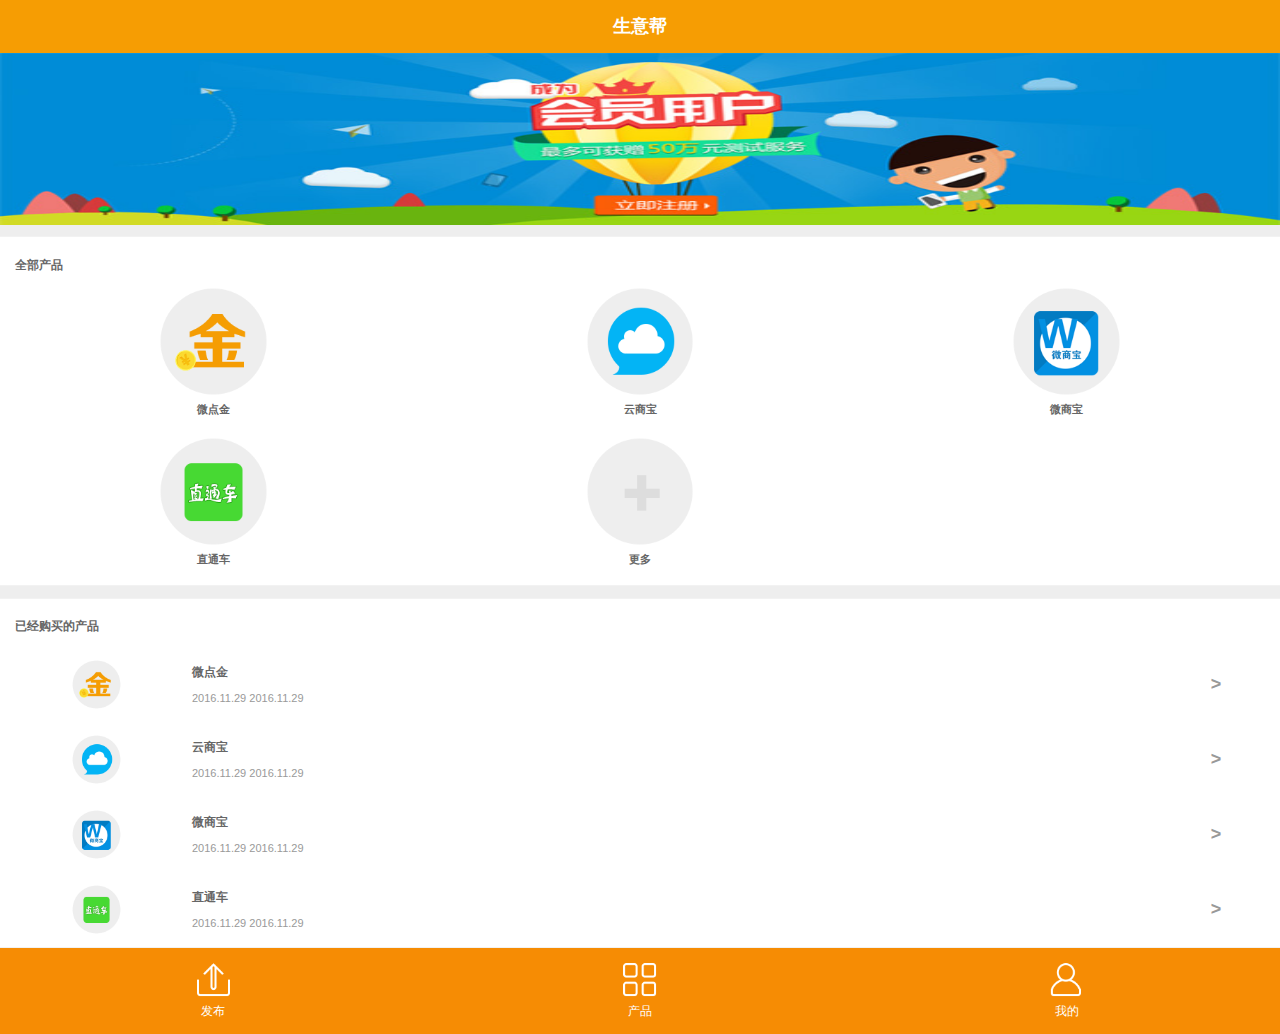
<file: index.html>
<!DOCTYPE html>
<html>
  <head>
    <meta charset="utf-8">
    <title>生意帮</title>
    <script type="text/javascript" src="public/js/flexible_css_js.js"></script>
    <link rel="stylesheet" type="text/css" href="public/css/fontSize.css">
    <link rel="stylesheet" type="text/css" href="public/css/index.css">
  </head>

  <body>

    <header id="header">
        <h1 class="fz36">生意帮</h1>
    </header>

    <div id="banner"><img src="public/images/reguster.jpg" /></div>

    <nav class="itmesDiv">
        <h3 class="fz24 title">全部产品</h3>
        <div class="subMenu">
            <a href="goods.html">
                <i class="icon">图片</i>
                <p class="subTitle fz22">微点金</p>
            </a>
            <a href="goods.html">
                <i class="icon">图片</i>
                <p class="subTitle fz22">云商宝</p>
            </a>
            <a href="goods.html">
                <i class="icon">图片</i>
                <p class="subTitle fz22">微商宝</p>
            </a>
        </div>
        <div class="subMenu">                
            <a href="goods.html">
                <i class="icon">图片</i>
                <p class="subTitle fz22">直通车</p>
            </a>
            <a href="goods.html">
                <i class="icon">图片</i>
                <p class="subTitle fz22">更多</p>
            </a>
            <a></a>
        </div>
    </nav>

    <div class="itmesDiv">
        <h3 class="fz24 title">已经购买的产品</h3>
        <div class="listDiv">
            <a class="itmes itmes_wdj" href="goods.html">
                <i class="icon">图片</i>
                <div class="con">
                    <h3 class="fz24">微点金</h3>
                    <p class="ellipsis1 fz22">
                        <span>2016.11.29</span>
                        <span>2016.11.29</span>
                    </p>
                </div>
                <i class="arrow fz36">&gt;</i>
            </a>
            <a class="itmes itmes_ysb" href="goods.html">
                <i class="icon">图片</i>
                <div class="con">
                    <h3 class="fz24">云商宝</h3>
                    <p class="ellipsis1 fz22">
                        <span>2016.11.29</span>
                        <span>2016.11.29</span>
                    </p>
                </div>
                <i class="arrow fz36">&gt;</i>
            </a>
            <a class="itmes itmes_wsb" href="goods.html">
                <i class="icon">图片</i>
                <div class="con">
                    <h3 class="fz24">微商宝</h3>
                    <p class="ellipsis1 fz22">
                        <span>2016.11.29</span>
                        <span>2016.11.29</span>
                    </p>
                </div>
                <i class="arrow fz36">&gt;</i>
            </a>
            <a class="itmes itmes_ztc" href="goods.html">
                <i class="icon">图片</i>
                <div class="con">
                    <h3 class="fz24">直通车</h3>
                    <p class="ellipsis1 fz22">
                        <span>2016.11.29</span>
                        <span>2016.11.29</span>
                    </p>
                </div>
                <i class="arrow fz36">&gt;</i>
            </a>
        </div>
    </div>

    <footer id="footer">
        <a href="goods.html">
            <i class="icon">icon</i>
            <p>发布</p>
        </a>
        <a href="goods.html">
            <i class="icon">icon</i>
            <p>产品</p>
        </a>
        <a href="goods.html">
            <i class="icon">icon</i>
            <p>我的</p>
        </a>
    </footer>
    
  </body>
</html>
</file>
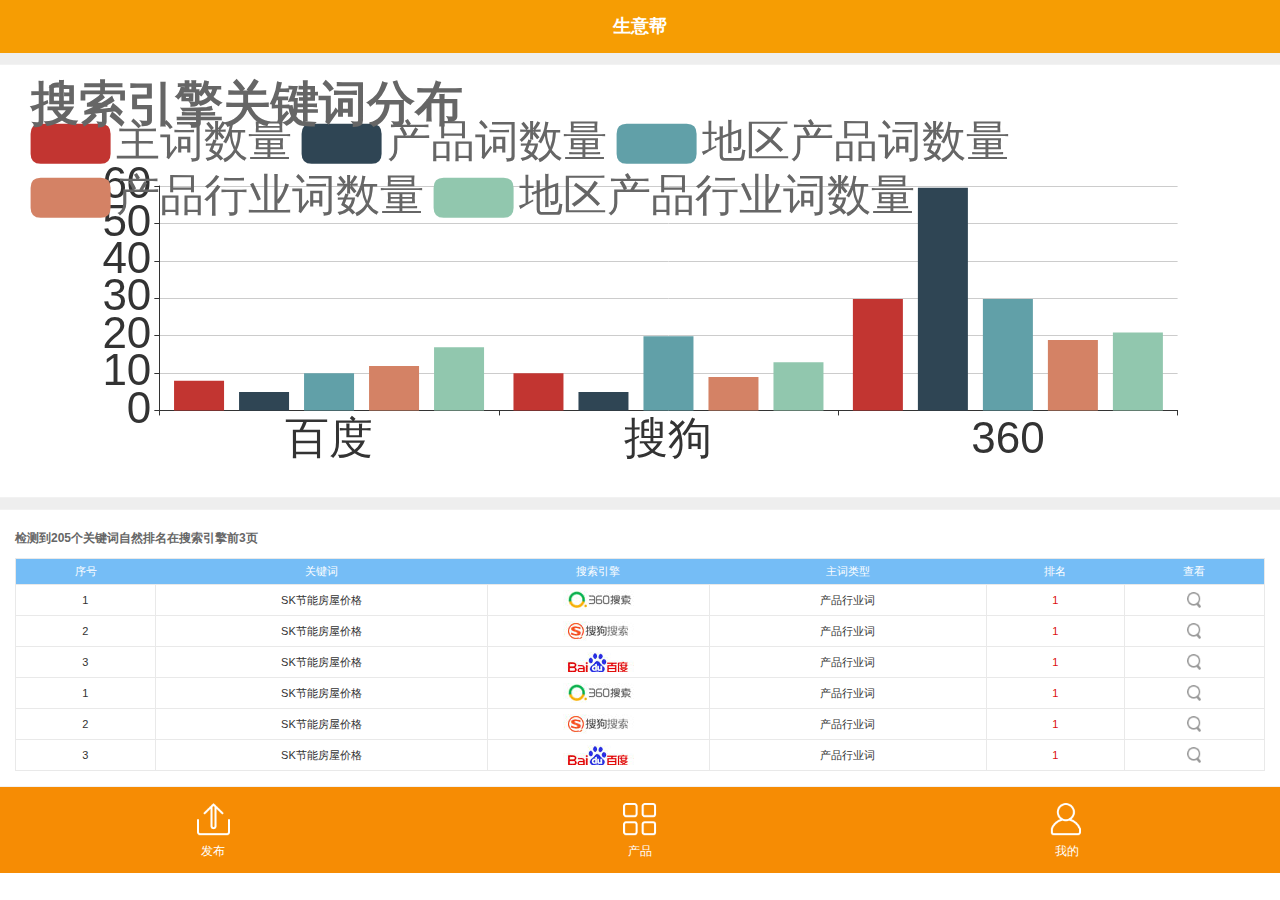
<file: goods.html>
<!DOCTYPE html>
<html>
  <head>
    <meta charset="utf-8">
    <title>生意帮</title>
    <script type="text/javascript" src="public/js/flexible_css_js.js"></script>
    <link rel="stylesheet" type="text/css" href="public/css/fontSize.css">
    <link rel="stylesheet" type="text/css" href="public/css/index.css">
  </head>

  <body>

    <header id="header">
        <h1 class="fz36">生意帮</h1>
    </header>

    <div class="itmesDiv">
        <div id="chartLine" style="height:8rem;"></div>
    </div>

    <div class="itmesDiv">
        <h3 class="fz24 title">检测到205个关键词自然排名在搜索引擎前3页</h3>
        <div class="tableDiv">
            <table class="kewordTable fz22">
                <tr>
                    <th>序号</th>
                    <th>关键词</th>
                    <th>搜索引擎</th>
                    <th>主词类型</th>
                    <th>排名</th>
                    <th>查看</th>                
                </tr>
                <tr>
                    <td>1</td>
                    <td>SK节能房屋价格</td>
                    <td><img class="table-img" src="public/images/i-360.jpg"></td>
                    <td>产品行业词</td>
                    <td><span class="red">1</span></td>
                    <td><a class="check" href="https://www.so.com/s?ie=utf-8&amp;shb=1&amp;src=360sou_newhome&amp;q= SK节能房屋价格" target="_blank">查看</a></td> 
                </tr>
                <tr>
                    <td>2</td>
                    <td>SK节能房屋价格</td>
                    <td><img class="table-img" src="public/images/i-sougou.jpg"></td>
                    <td>产品行业词</td>
                    <td><span class="red">1</span></td>
                    <td><a class="check" href="https://www.so.com/s?ie=utf-8&amp;shb=1&amp;src=360sou_newhome&amp;q= SK节能房屋价格" target="_blank">查看</a></td> 
                </tr>
                <tr>
                    <td>3</td>
                    <td>SK节能房屋价格</td>
                    <td><img class="table-img" src="public/images/i-baidu.jpg"></td>
                    <td>产品行业词</td>
                    <td><span class="red">1</span></td>
                    <td><a class="check" href="https://www.so.com/s?ie=utf-8&amp;shb=1&amp;src=360sou_newhome&amp;q= SK节能房屋价格" target="_blank">查看</a></td> 
                </tr>
                <tr>
                    <td>1</td>
                    <td>SK节能房屋价格</td>
                    <td><img class="table-img" src="public/images/i-360.jpg"></td>
                    <td>产品行业词</td>
                    <td><span class="red">1</span></td>
                    <td><a class="check" href="https://www.so.com/s?ie=utf-8&amp;shb=1&amp;src=360sou_newhome&amp;q= SK节能房屋价格" target="_blank">查看</a></td> 
                </tr>
                <tr>
                    <td>2</td>
                    <td>SK节能房屋价格</td>
                    <td><img class="table-img" src="public/images/i-sougou.jpg"></td>
                    <td>产品行业词</td>
                    <td><span class="red">1</span></td>
                    <td><a class="check" href="https://www.so.com/s?ie=utf-8&amp;shb=1&amp;src=360sou_newhome&amp;q= SK节能房屋价格" target="_blank">查看</a></td> 
                </tr>
                <tr>
                    <td>3</td>
                    <td>SK节能房屋价格</td>
                    <td><img class="table-img" src="public/images/i-baidu.jpg"></td>
                    <td>产品行业词</td>
                    <td><span class="red">1</span></td>
                    <td><a class="check" href="https://www.so.com/s?ie=utf-8&amp;shb=1&amp;src=360sou_newhome&amp;q= SK节能房屋价格" target="_blank">查看</a></td> 
                </tr>
            </table>
        </div>
    </div>

    <footer id="footer">
        <a href="#">
            <i class="icon">icon</i>
            <p>发布</p>
        </a>
        <a href="#">
            <i class="icon">icon</i>
            <p>产品</p>
        </a>
        <a href="#">
            <i class="icon">icon</i>
            <p>我的</p>
        </a>
    </footer>
    <script type="text/javascript" src="public/js/echarts.min.js"></script>
    <script type="text/javascript">
    //关键词分布    
    var optionLine = {
        baseOption:{             
           title: {
                text: '搜索引擎关键词分布',
                x:'2%',
                y:'2%',
                textStyle: {
                    fontSize: 12,
                    fontWeight: 'bolder',
                    color: '#666'
                }          
            },                               
            legend: {
                data:['主词数量','产品词数量','地区产品词数量','产品行业词数量','地区产品行业词数量'],
                //data : ['百度','搜狗','360'],
                x:'2%',
                y:'14%',
                itemWidth:20,
                itemHeight:10,
                textStyle: {
                    fontSize: 12,
                    color: '#666'
                }   
            },
            grid: {
                left: '2%',
                top:'34%',
                right: '2%',
                bottom: '2%',
                containLabel: true
            },
            tooltip : {
                trigger: 'axis',
                axisPointer : {            // 坐标轴指示器，坐标轴触发有效
                    type : 'shadow'        // 默认为直线，可选为：'line' | 'shadow'
                }
                 
            },   
            xAxis : [
                {
                    type : 'category',
                    data : ['百度','搜狗','360'],
                    axisLabel: {
                      textStyle: {
                         fontSize: 12
                      }
                   }
                }                
            ],
            yAxis : [
                {
                    type : 'value',
                    axisLabel: {
                      textStyle: {
                         fontSize: 12
                      }
                   }
                }
            ],
            series : [
                {
                    name:'主词数量',
                    type:'bar',
                    barWidth : 10,
                    data:[8, 10,30]                    
                },
                {
                    name:'产品词数量',
                    type:'bar',
                    barWidth : 10,
                    data:[5, 5, 60]
                },
                {
                    name:'地区产品词数量',
                    type:'bar',
                    barWidth : 10,
                    data:[10,20,30]
                },
                {
                    name:'产品行业词数量',
                    type:'bar',
                    barWidth : 10,
                    data:[12,9,19]
                },
                {
                    name:'地区产品行业词数量',
                    type:'bar',
                    barWidth : 10,
                    data:[17,13,21]
                }
            ]            
        },
        media: [                       
            {
                query: {
                    maxWidth: 800, 
                    minWidth: 600
                },
                option: {
                    title: {
                        x:'2%',
                        y:'3%',
                        textStyle: {
                            fontSize: 24
                        }          
                    },                               
                    legend: {
                        x:'2%',
                        y:'12%',
                        itemWidth:40,
                        itemHeight:20,
                        textStyle: {
                            fontSize: 22
                        }   
                    },
                    grid: {
                        left: '4%',
                        top:'28%',
                        right: '4%',
                        bottom: '4%',
                        containLabel: true
                    },
                    xAxis : [
                        {
                            axisLabel: {
                              textStyle: {
                                 fontSize: 22
                              }
                           }
                        }                
                    ],
                    yAxis : [
                        {
                            axisLabel: {
                              textStyle: {
                                 fontSize: 22
                              }
                           }
                        }
                    ],
                    series: [
                        {
                            barWidth : 30
                        },
                        {
                            barWidth : 30
                        },
                        {
                            barWidth : 30
                        },
                        {
                            barWidth : 30
                        },
                        {
                            barWidth : 30
                        }
                    ]
                }
            },
            {
                query: { 
                    minWidth: 800
                },
                option: {
                    title: {
                        x:'2%',
                        y:'3%',
                        textStyle: {
                            fontSize: 48
                        }          
                    },                               
                    legend: {
                        x:'2%',
                        y:'12%',
                        itemWidth:80,
                        itemHeight:40,
                        textStyle: {
                            fontSize: 44
                        }   
                    },
                    grid: {
                        left: '8%',
                        top:'28%',
                        right: '8%',
                        bottom: '8%',
                        containLabel: true
                    },
                    xAxis : [
                        {
                            axisLabel: {
                              textStyle: {
                                 fontSize: 44
                              }
                           }
                        }                
                    ],
                    yAxis : [
                        {
                            axisLabel: {
                              textStyle: {
                                 fontSize: 44
                              }
                           }
                        }
                    ],
                    series: [
                        {
                            barWidth : 50
                        },
                        {
                            barWidth : 50
                        },
                        {
                            barWidth : 50
                        },
                        {
                            barWidth : 50
                        },
                        {
                            barWidth : 50
                        }
                    ]
                }
            }             
        ]
    };
    var myChartLine = echarts.init(document.getElementById('chartLine'));
    myChartLine.setOption(optionLine);
    </script>
  </body>
</html>
</file>
<file: public/css/fontSize.css>
@charset "utf-8";

[data-dpr="1"] .fz22{ font-size:11px;}
[data-dpr="2"] .fz22{ font-size:22px;}
[data-dpr="3"] .fz22{ font-size:44px;} 

[data-dpr="1"] .fz24{ font-size:12px;}
[data-dpr="2"] .fz24{ font-size:24px;}
[data-dpr="3"] .fz24{ font-size:48px;} 

[data-dpr="1"] .fz26{ font-size:13px;}
[data-dpr="2"] .fz26{ font-size:26px;}
[data-dpr="3"] .fz26{ font-size:52px;} 

[data-dpr="1"] .fz36{ font-size:18px;}
[data-dpr="2"] .fz36{ font-size:36px;}
[data-dpr="3"] .fz36{ font-size:72px;}
</file>
<file: public/css/index.css>
@charset "utf-8";
/*
	设计稿720
	1rem等于72像素
*/
.ellipsis1{
	overflow:hidden;
	text-overflow:ellipsis;
	display:-webkit-box;
	-webkit-line-clamp:1;
	-webkit-box-orient: vertical;
}
.ellipsis2{
	overflow:hidden;
	text-overflow:ellipsis;
	display:-webkit-box;
	-webkit-line-clamp:2;
	-webkit-box-orient: vertical;
}

body{ background:#eee;}
#header{ background:#f69d03; height:0.97222222rem;}
#header h1{ line-height:0.97222222rem; color:#fff; text-align:center; font-weight:bold;}
#banner{ height:3.19444444rem;}
#banner img{ width:100%; height:100%;}

#footer{ 
	background:#f68c04; 
	height:1.6rem;
	display:-webkit-box;
	-webkit-box-align:center; /*垂直居中*/
	display:flex;
	align-items:center;	 /*垂直居中*/
	justify-content:center;  /*水平居中*/
}
#footer a{
	display:block;
	text-align:center;
	color:#fff;
	-webkit-box-flex:1;
	flex:1;
}
#footer .icon{ width:0.69444444rem; height:0.69444444rem; display:block; overflow:hidden; text-indent:-9999px; background:url(../images/foot_icon.png) no-repeat; background-size:0.69444444rem; margin:0 auto 0.08333333rem;}
#footer a:nth-of-type(2) .icon{ background-position:0 50%;}
#footer a:nth-of-type(3) .icon{ background-position:0 100%;}

.itmesDiv{ background:#fff; margin-top:0.20833333rem; border:1px solid #f2f2f2; border-width:1px 0;}
.itmesDiv .title{ color:#666; height:0.75rem; line-height:0.75rem; padding:0.13888889rem 0.27777778rem 0; font-weight:bold;}
.itmesDiv .subMenu{
	height:2.7777778rem;
	display:-webkit-box;  /*兼容老版*/
	display:flex;  /*新版*/
	align-itmes:center;  /*新版*/	
}
.itmesDiv .subMenu a{
	display:block;  /*兼容老版*/
	-webkit-box-flex:1; /*兼容老版*/
	flex:1;  /*新版*/

}
.itmesDiv .icon{ width:2.08333333rem; height:2.08333333rem; display:block; margin:0 auto; overflow:hidden; text-indent:-9999px; background:url(../images/icon.png) no-repeat top center; background-size:2.08333333rem;}
.itmesDiv .subTitle{ color:#666; text-align:center; line-height:0.41666667rem; font-weight:bold;}

.itmesDiv .subMenu:nth-of-type(1) a:nth-of-type(1) .icon{ background-position:0 0;}
.itmesDiv .subMenu:nth-of-type(1) a:nth-of-type(2) .icon{ background-position:0 25%;}
.itmesDiv .subMenu:nth-of-type(1) a:nth-of-type(3) .icon{ background-position:0 50%;}
.itmesDiv .subMenu:nth-of-type(2) a:nth-of-type(1) .icon{ background-position:0 75%;}
.itmesDiv .subMenu:nth-of-type(2) a:nth-of-type(2) .icon{ background-position:0 100%;}

.itmesDiv .listDiv a{
	display:block;
	height:1.38888889rem;
	display:-webkit-box;
	display:flex;
	align-items:center;
}
.itmesDiv .listDiv .icon{ 
	width:0.94444444rem; 
	height:0.94444444rem; 
	background-size:0.94444444rem; 
	-webkit-box-flex:1.5;
	flex:1.5;
}
.itmesDiv .listDiv .con{ 
	-webkit-box-flex:7.5;
	flex:7.5;
}
.itmesDiv .listDiv h3{
	height:0.5rem;
	line-height:0.5rem;
	color:#666;
	font-weight:bold;
}
.itmesDiv .listDiv .con p{
	height:0.44444444rem;
	line-height:0.44444444rem;
	color:#999;
}

.itmesDiv .listDiv .arrow{ 
	width:0;
	-webkit-box-flex:1;
	flex:1;
	text-align:center;
	font-style:normal;
	color:#999;
	font-weight:bold;
}

.itmesDiv .listDiv .itmes_wdj .icon{ background-position:50% 0;}
.itmesDiv .listDiv .itmes_ysb .icon{ background-position:50% 25%;}
.itmesDiv .listDiv .itmes_wsb .icon{ background-position:50% 50%;}
.itmesDiv .listDiv .itmes_ztc .icon{ background-position:50% 75%;}


.tableDiv{ margin:0 0.27777778rem; padding-bottom:0.277777778rem;}
.kewordTable{ border-collapse:collapse; border-spacing:0; border:1px solid #e9e9e9; width:100%;}
.kewordTable td{ border:1px solid #e9e9e9; color:#333; padding:5px 0; text-align:center; word-break:break-all;} 
.kewordTable th{ background:#75bdf6; color:#fff; padding:5px 0; text-align:center;}
.kewordTable caption{ font-size:18px; color:#333; text-align:left; font-weight:600; padding-bottom:6px;}
.kewordTable .red{ color:#dc1010;}
.kewordTable .table-img{ vertical-align:middle; display:inline-block; max-width:100%;}
.kewordTable .check{ background:url(../images/c-keword.gif) no-repeat center; width:18px; height:20px; vertical-align:middle; display:inline-block; overflow:hidden; text-indent:-999px;}

.kewordTable .check{ background-size:80% 80%;}
.kewordTable th:nth-child(1){ width:1rem;}
.kewordTable th:nth-child(2){ width:2.4rem;}
.kewordTable th:nth-child(3){ width:1.6rem;}
.kewordTable th:nth-child(4){ width:2rem;}
.kewordTable th:nth-child(5){ width:1rem;}
.kewordTable th:nth-child(6){ width:1rem;}

/*.kewordTable th:nth-child(1){ width:10%;}
.kewordTable th:nth-child(2){ width:30%;}
.kewordTable th:nth-child(3){ width:16%;}
.kewordTable th:nth-child(4){ width:21%;}
.kewordTable th:nth-child(5){ width:12%;}
.kewordTable th:nth-child(6){ width:11%;}*/
</file>
